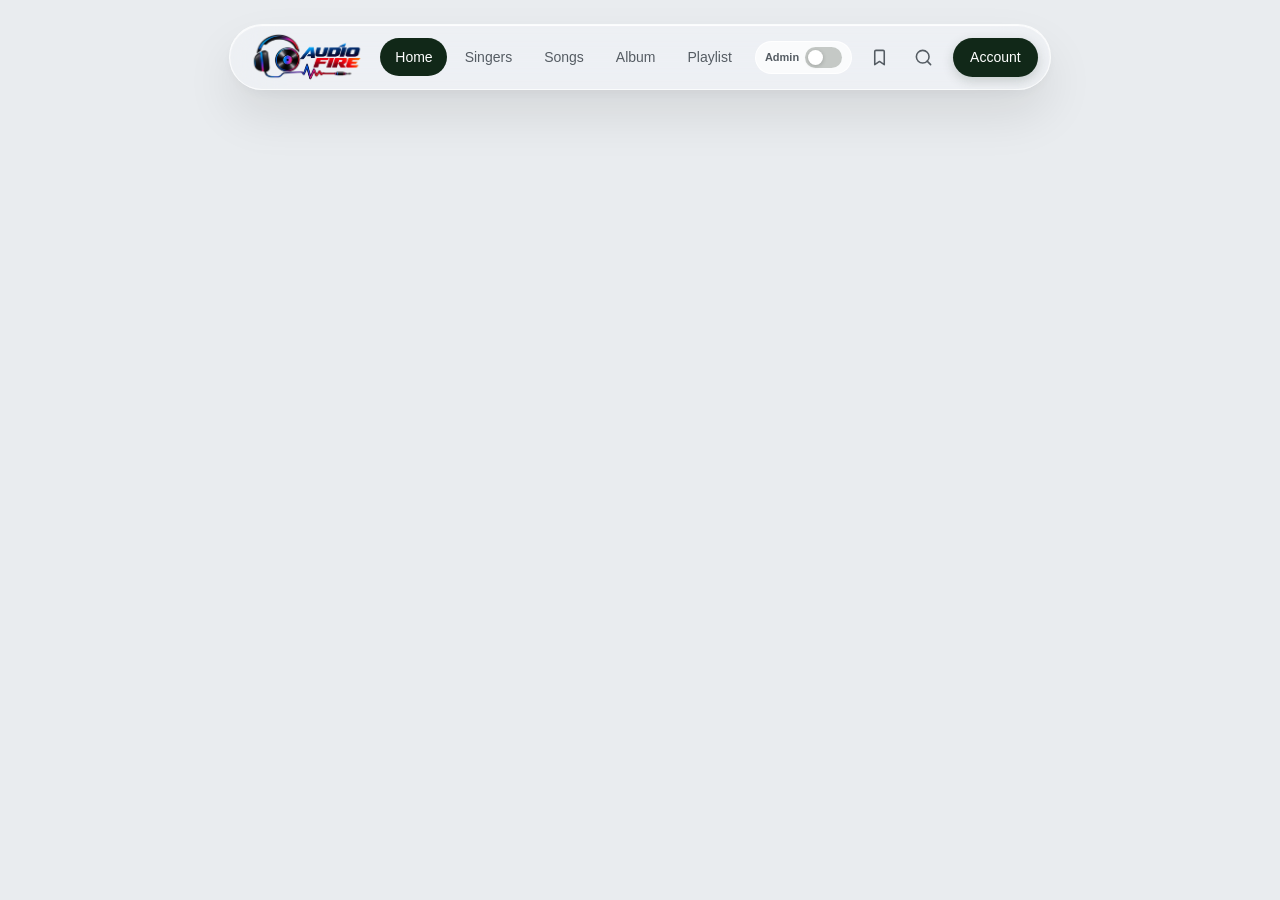
<file: _inputs/navbar/index.html>
<!DOCTYPE html>
<html lang="en">
<head>
<meta charset="UTF-8">
<meta name="viewport" content="width=device-width, initial-scale=1.0">
<title>Music Liquid Glass Navbar</title>
<style>
*{box-sizing:border-box;margin:0;padding:0;font-family:-apple-system,BlinkMacSystemFont,"Segoe UI",sans-serif}
:root{--green:#112818;--text:#555c63}
body{min-height:100vh;background:#e9ecef;padding:24px 12px}
.navbar-container{position:relative;display:flex;align-items:center;gap:8px;width:fit-content;max-width:100%;margin:auto;padding:8px 12px;border-radius:999px;background:rgba(240,243,246,.62);backdrop-filter:blur(25px) saturate(180%);-webkit-backdrop-filter:blur(25px) saturate(180%);border:1px solid rgba(255,255,255,.75);box-shadow:0 25px 50px rgba(0,0,0,.09),0 5px 12px rgba(0,0,0,.035),inset 0 1px 1px rgba(255,255,255,.95)}
.brand-logo{width:130px;height:48px;border-radius:0;overflow:visible;flex-shrink:0;display:flex;align-items:center;justify-content:center;background:transparent;border:0;box-shadow:none;padding:0}
.brand-logo img{width:100%;height:100%;display:block;object-fit:contain;border-radius:0;background:transparent}
.nav-links{position:relative;display:flex;align-items:center;gap:2px;z-index:2}
.nav-item{position:relative;display:flex;align-items:center;justify-content:center;padding:11px 15px;color:var(--text);text-decoration:none;font-size:14px;font-weight:500;white-space:nowrap;border-radius:999px;transition:color .3s}
.nav-item.active{color:#fff}
.active-indicator{position:absolute;top:0;left:0;height:100%;width:0;background:var(--green);border-radius:999px;z-index:-1;pointer-events:none;transition:left .35s cubic-bezier(.25,1,.5,1),width .35s cubic-bezier(.25,1,.5,1)}
.admin-control{display:flex;align-items:center;gap:6px;flex-shrink:0;padding:5px 9px;border-radius:999px;background:rgba(255,255,255,.7);border:1px solid rgba(255,255,255,.9)}
.admin-label{color:#555c63;font-size:11px;font-weight:600}
.admin-switch{width:37px;height:21px;position:relative;border:0;border-radius:30px;background:#c5c9c6;cursor:pointer;transition:background .25s;flex-shrink:0}
.admin-switch:after{content:"";position:absolute;width:15px;height:15px;top:3px;left:3px;border-radius:50%;background:white;box-shadow:0 1px 4px rgba(0,0,0,.2);transition:transform .25s}
.admin-switch[aria-checked="true"]{background:var(--green)}
.admin-switch[aria-checked="true"]:after{transform:translateX(16px)}
.actions-container{display:flex;align-items:center;gap:5px;flex-shrink:0;z-index:2}
.icon-btn{width:39px;height:39px;display:flex;align-items:center;justify-content:center;border:0;border-radius:50%;color:var(--text);background:transparent;cursor:pointer;transition:.25s}
.icon-btn:hover{color:var(--green);background:rgba(0,0,0,.05)}
.icon-btn svg{width:19px;height:19px;fill:none;stroke:currentColor;stroke-width:2;stroke-linecap:round;stroke-linejoin:round}
.search-box{width:0;opacity:0;overflow:hidden;transition:width .3s,opacity .25s}
.search-box.open{width:150px;opacity:1}
.search-input{width:100%;padding:9px 12px;border-radius:999px;border:1px solid rgba(255,255,255,.9);background:rgba(255,255,255,.75);outline:none;font-size:13px}
.account-btn,.admin-link{display:none;align-items:center;justify-content:center;padding:10px 17px;min-height:39px;border-radius:999px;background:var(--green);color:white;text-decoration:none;font-size:14px;font-weight:500;white-space:nowrap;box-shadow:0 4px 12px rgba(17,40,24,.18);transition:.25s}
.account-btn{display:inline-flex}
.account-btn:hover,.admin-link:hover{background:#1a3c24;transform:translateY(-1px)}
.admin-link.visible{display:inline-flex}
.menu-btn{display:none}
.overlay{position:fixed;inset:0;z-index:90;background:rgba(0,0,0,.3);backdrop-filter:blur(3px);-webkit-backdrop-filter:blur(3px);opacity:0;visibility:hidden;transition:.3s}
.overlay.open{opacity:1;visibility:visible}
.sidebar{position:fixed;top:0;right:0;z-index:100;width:min(330px,86vw);height:100vh;height:100dvh;padding:22px 18px;display:flex;flex-direction:column;gap:20px;background:rgba(245,248,246,.93);backdrop-filter:blur(28px) saturate(160%);-webkit-backdrop-filter:blur(28px) saturate(160%);border-left:1px solid white;box-shadow:-12px 0 40px rgba(0,0,0,.12);transform:translateX(105%);visibility:hidden;transition:transform .35s ease,visibility .35s;overflow-y:auto}
.sidebar.open{transform:translateX(0);visibility:visible}
.sidebar-header{display:flex;align-items:center;justify-content:space-between;padding-bottom:15px;border-bottom:1px solid #e0e6e0}
.sidebar-brand{display:flex;align-items:center;gap:10px;color:var(--green);font-weight:700;font-size:18px}
.sidebar-brand img{width:48px;height:40px;object-fit:contain;border-radius:0;background:transparent}
.sidebar-links{display:flex;flex-direction:column;gap:7px}
.sidebar-links a{display:flex;align-items:center;gap:12px;padding:13px 14px;border-radius:13px;color:#374139;text-decoration:none;font-size:15px;font-weight:500;transition:.2s}
.sidebar-links a:hover,.sidebar-links a.active{background:var(--green);color:white}
.sidebar-links svg{width:20px;height:20px;fill:none;stroke:currentColor;stroke-width:1.8;stroke-linecap:round;stroke-linejoin:round}
.sidebar-bottom{margin-top:auto;padding-top:15px;border-top:1px solid #e0e6e0}
.sidebar-bottom a,.sidebar-bottom button{display:block;width:100%;padding:13px;border:0;border-radius:12px;background:var(--green);color:white;text-align:center;text-decoration:none;font-size:14px;margin-top:8px;cursor:pointer}
.sidebar-bottom .secondary{background:#e8eee8;color:var(--green)}
.saved-list{display:flex;flex-direction:column;gap:9px}
.saved-song{padding:12px;border-radius:12px;background:rgba(255,255,255,.8);display:flex;align-items:center;gap:10px}
.song-info{flex:1;min-width:0}
.song-info strong,.song-info span{display:block;overflow-wrap:anywhere}
.song-info strong{font-size:14px;color:#112818}
.song-info span{font-size:12px;color:#778078;margin-top:4px}
.remove-song{border:0;background:transparent;color:#b52e25;cursor:pointer}
body.menu-open{overflow:hidden}
@media(max-width:1050px){body{padding:12px}.navbar-container{width:100%;justify-content:space-between;border-radius:22px;gap:7px;padding:7px 9px}.nav-links{display:none}.menu-btn{display:flex;width:41px;height:41px;border-radius:14px;background:var(--green);color:white}.menu-btn:hover{background:#1a3c24;color:white}.admin-control{margin-left:auto}.admin-link.visible{display:inline-flex}}
@media(max-width:520px){body{padding:9px}.navbar-container{gap:5px;padding:6px}.brand-logo{width:95px;height:38px}.admin-control{padding:5px 7px;gap:5px}.admin-label{font-size:10px}.admin-switch{width:33px;height:20px}.admin-switch[aria-checked="true"]:after{transform:translateX(12px)}.admin-switch:after{width:14px;height:14px}.actions-container{gap:1px}.icon-btn{width:33px;height:35px}.account-btn{padding:9px 11px;font-size:12px}.admin-link.visible{display:none}.search-box.open{width:90px}}
@media(prefers-reduced-motion:reduce){*,*:before,*:after{transition-duration:.01ms!important}}
</style>
</head>
<body>
<nav class="navbar-container" aria-label="Main navigation">
  <a href="index.html" class="brand-logo" aria-label="Home">
    <img src="assets/music-logo.png" alt="Audio Fire logo">
  </a>
  <div class="nav-links">
    <div class="active-indicator" id="indicator"></div>
    <a href="index.html" class="nav-item active">Home</a>
    <a href="singers.php" class="nav-item">Singers</a>
    <a href="songs.html" class="nav-item">Songs</a>
    <a href="albums.html" class="nav-item">Album</a>
    <a href="playlists.html" class="nav-item">Playlist</a>
  </div>
  <div class="admin-control">
    <span class="admin-label">Admin</span>
    <button class="admin-switch" id="adminSwitch" type="button" role="switch" aria-checked="false" aria-label="Show or hide Admin button"></button>
  </div>
  <div class="actions-container">
    <button class="icon-btn" id="savedToggle" type="button" aria-label="Saved songs" title="Saved Songs">
      <svg viewBox="0 0 24 24"><path d="M6 4.5A1.5 1.5 0 0 1 7.5 3h9A1.5 1.5 0 0 1 18 4.5V21l-6-4-6 4z"></path></svg>
    </button>
    <button class="icon-btn" id="searchToggle" type="button" aria-label="Toggle search">
      <svg viewBox="0 0 24 24"><circle cx="11" cy="11" r="8"></circle><path d="m21 21-4.35-4.35"></path></svg>
    </button>
    <div class="search-box" id="searchBox"><input class="search-input" type="search" placeholder="Search..." aria-label="Search music"></div>
    <a href="admin.html" class="admin-link" id="adminLink">Admin Panel</a>
    <a href="account.html" class="account-btn">Account</a>
    <button class="icon-btn menu-btn" id="menuToggle" type="button" aria-label="Open menu">
      <svg viewBox="0 0 24 24"><path d="M4 7h16"></path><path d="M4 12h16"></path><path d="M4 17h16"></path></svg>
    </button>
  </div>
</nav>

<div class="overlay" id="overlay"></div>
<aside class="sidebar" id="sidebar" aria-label="Mobile navigation">
  <div class="sidebar-header">
    <div class="sidebar-brand"><img src="assets/music-logo.png" alt=""> Music</div>
    <button class="icon-btn" id="closeSidebar" type="button" aria-label="Close menu"><svg viewBox="0 0 24 24"><path d="m18 6-12 12"></path><path d="m6 6 12 12"></path></svg></button>
  </div>
  <nav class="sidebar-links">
    <a href="index.html" class="active"><svg viewBox="0 0 24 24"><path d="m3 10 9-7 9 7"></path><path d="M5 9v12h14V9"></path></svg>Home</a>
    <a href="singers.php"><svg viewBox="0 0 24 24"><circle cx="12" cy="8" r="4"></circle><path d="M5 21v-2a7 7 0 0 1 14 0v2"></path></svg>Singers</a>
    <a href="songs.html"><svg viewBox="0 0 24 24"><path d="M9 18V5l12-2v13"></path><circle cx="6" cy="18" r="3"></circle><circle cx="18" cy="16" r="3"></circle></svg>Songs</a>
    <a href="albums.html"><svg viewBox="0 0 24 24"><rect x="3" y="3" width="18" height="18" rx="3"></rect><circle cx="12" cy="12" r="4"></circle></svg>Album</a>
    <a href="playlists.html"><svg viewBox="0 0 24 24"><path d="M4 6h16"></path><path d="M4 12h10"></path><path d="M4 18h10"></path><path d="m17 15 4 3-4 3z"></path></svg>Playlist</a>
  </nav>
  <div class="sidebar-bottom">
    <a href="account.html">Account / Login</a>
    <a href="admin.html" id="mobileAdminLink" hidden>Admin Panel</a>
    <button class="secondary" id="mobileSaved">View Saved Songs</button>
  </div>
</aside>

<aside class="sidebar" id="savedPanel" aria-label="Saved songs">
  <div class="sidebar-header">
    <span class="sidebar-brand">Saved Songs</span>
    <button class="icon-btn" id="closeSaved" type="button" aria-label="Close saved songs"><svg viewBox="0 0 24 24"><path d="m18 6-12 12"></path><path d="m6 6 12 12"></path></svg></button>
  </div>
  <p style="font-size:13px;color:#778078;line-height:1.6">Your saved songs will appear here.</p>
  <div class="saved-list" id="savedList"></div>
  <div class="sidebar-bottom"><button class="secondary" id="clearSaved" type="button">Clear Saved Songs</button></div>
</aside>

<script>
const $ = id => document.getElementById(id);
const indicator = $('indicator');
const navItems = document.querySelectorAll('.nav-item');
const adminSwitch = $('adminSwitch');
const adminLink = $('adminLink');
const mobileAdminLink = $('mobileAdminLink');
const sidebar = $('sidebar');
const savedPanel = $('savedPanel');
const overlay = $('overlay');

function updateIndicator(item) {
  if (!item || !indicator) return;
  indicator.style.width = item.offsetWidth + 'px';
  indicator.style.left = item.offsetLeft + 'px';
}
navItems.forEach(item => item.addEventListener('click', () => {
  navItems.forEach(link => link.classList.remove('active'));
  item.classList.add('active');
  updateIndicator(item);
}));

function setAdmin(on) {
  adminSwitch.setAttribute('aria-checked', String(on));
  adminLink.classList.toggle('visible', on);
  mobileAdminLink.hidden = !on;
  try { localStorage.setItem('musicNavbarAdminVisible', String(on)); } catch(e) {}
}
let adminOn = false;
try { adminOn = localStorage.getItem('musicNavbarAdminVisible') === 'true'; } catch(e) {}
setAdmin(adminOn);
adminSwitch.addEventListener('click', () => {
  adminOn = adminSwitch.getAttribute('aria-checked') !== 'true';
  setAdmin(adminOn);
});

$('searchToggle').addEventListener('click', () => {
  const box = $('searchBox');
  box.classList.toggle('open');
  if (box.classList.contains('open')) box.querySelector('input').focus();
  else box.querySelector('input').value = '';
});

function closePanels() {
  sidebar.classList.remove('open');
  savedPanel.classList.remove('open');
  overlay.classList.remove('open');
  document.body.classList.remove('menu-open');
}
function openPanel(panel) {
  closePanels();
  panel.classList.add('open');
  overlay.classList.add('open');
  document.body.classList.add('menu-open');
}
$('menuToggle').addEventListener('click', () => openPanel(sidebar));
$('closeSidebar').addEventListener('click', closePanels);
$('savedToggle').addEventListener('click', () => { renderSaved(); openPanel(savedPanel); });
$('mobileSaved').addEventListener('click', () => { renderSaved(); openPanel(savedPanel); });
$('closeSaved').addEventListener('click', closePanels);
overlay.addEventListener('click', closePanels);
document.addEventListener('keydown', e => { if (e.key === 'Escape') closePanels(); });

function getSavedSongs() {
  try { return JSON.parse(localStorage.getItem('musicSavedSongs') || '[]'); }
  catch(e) { return []; }
}
function saveSong(song) {
  const songs = getSavedSongs();
  if (songs.some(item => item.id === String(song.id))) return;
  songs.push({id:String(song.id), title:String(song.title), artist:String(song.artist || 'Unknown Artist')});
  try { localStorage.setItem('musicSavedSongs', JSON.stringify(songs)); }
  catch(e) { alert('Could not save the song in this browser.'); }
  renderSaved();
}
function removeSong(id) {
  const songs = getSavedSongs().filter(song => song.id !== id);
  localStorage.setItem('musicSavedSongs', JSON.stringify(songs));
  renderSaved();
}
function renderSaved() {
  const list = $('savedList');
  list.replaceChildren();
  const songs = getSavedSongs();
  if (!songs.length) {
    const empty = document.createElement('p');
    empty.textContent = 'No saved songs yet.';
    empty.style.cssText = 'padding:20px 5px;text-align:center;color:#778078;font-size:14px';
    list.appendChild(empty);
    return;
  }
  songs.forEach(song => {
    const row = document.createElement('div');
    row.className = 'saved-song';
    const info = document.createElement('div');
    info.className = 'song-info';
    const title = document.createElement('strong');
    title.textContent = song.title;
    const artist = document.createElement('span');
    artist.textContent = song.artist;
    const remove = document.createElement('button');
    remove.type = 'button';
    remove.className = 'remove-song';
    remove.textContent = 'Remove';
    remove.addEventListener('click', () => removeSong(song.id));
    info.append(title, artist);
    row.append(info, remove);
    list.appendChild(row);
  });
}
$('clearSaved').addEventListener('click', () => {
  localStorage.setItem('musicSavedSongs', '[]');
  renderSaved();
});
window.saveSong = saveSong;
window.addEventListener('resize', () => updateIndicator(document.querySelector('.nav-item.active')));
window.addEventListener('load', () => updateIndicator(document.querySelector('.nav-item.active')));
updateIndicator(document.querySelector('.nav-item.active'));
renderSaved();
</script>
</body>
</html>
</file>
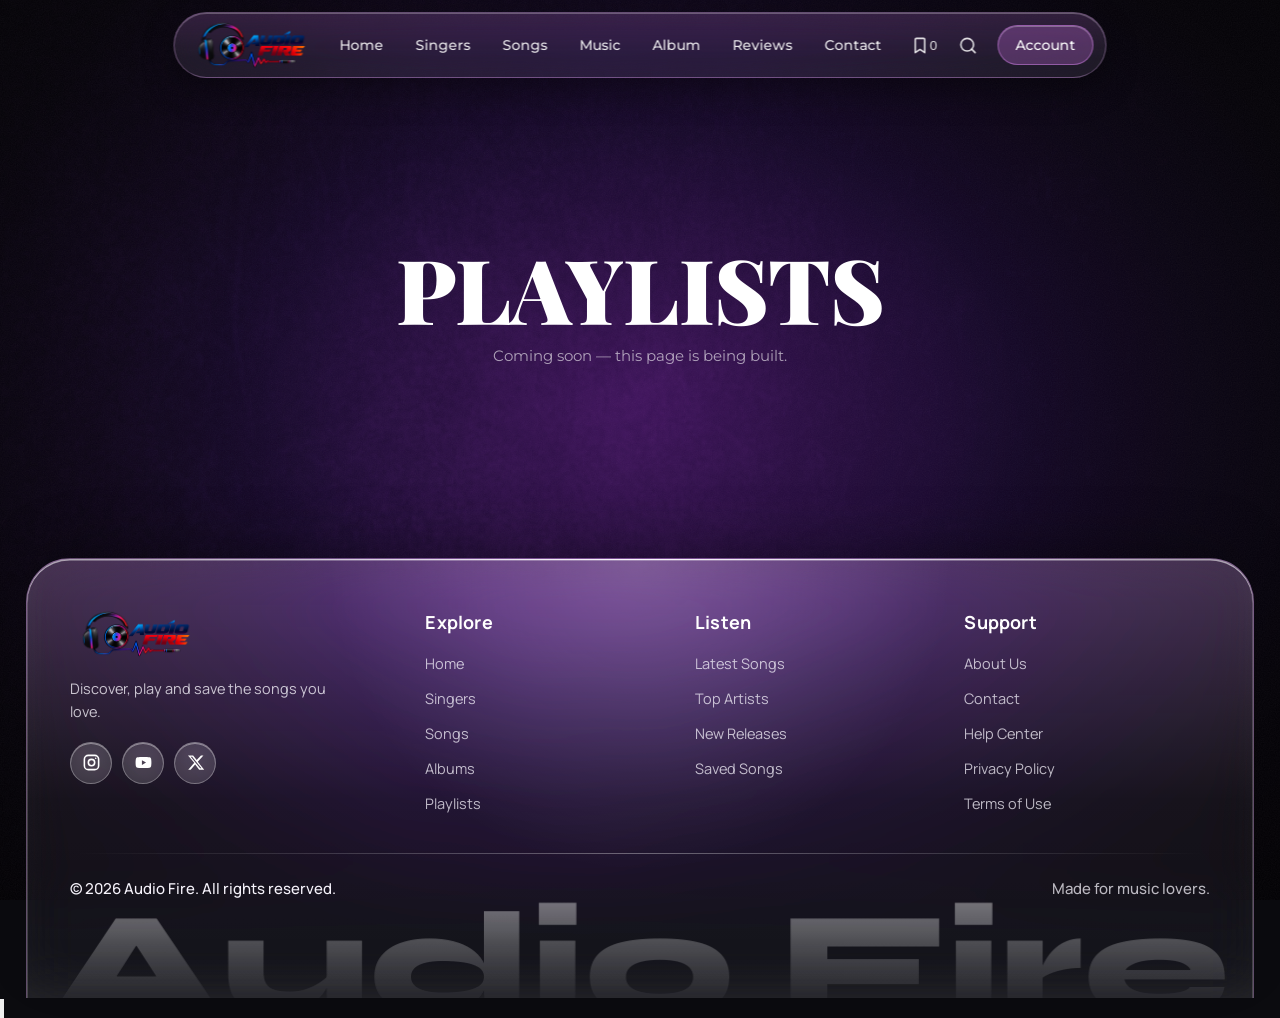
<file: playlists.html>
<!DOCTYPE html>
<html lang="en">
<head>
<meta charset="utf-8">
<meta name="viewport" content="width=device-width, initial-scale=1">
<title>Playlists | Audio Fire</title>
<link rel="icon" type="image/png" href="assets/img/favicon.png">
<link rel="preconnect" href="https://fonts.googleapis.com">
<link rel="preconnect" href="https://fonts.gstatic.com" crossorigin>
<link href="https://fonts.googleapis.com/css2?family=Montserrat:wght@400;500;600;700&family=Playfair+Display:wght@700;900&display=swap" rel="stylesheet">
<link rel="stylesheet" href="assets/css/base.css">
<link rel="stylesheet" href="assets/css/navbar.css">
<link rel="stylesheet" href="assets/css/footer.css">
<style>
  .placeholder-main {
    position: relative;
    z-index: 1;
    min-height: 62vh;
    display: grid;
    place-items: center;
    text-align: center;
    padding: calc(var(--nav-h, 72px) + 60px) 24px 80px;
  }
  .placeholder-main h1 {
    font-family: var(--font-heading);
    font-weight: 900;
    font-size: clamp(40px, 7vw, 92px);
    line-height: .95;
    letter-spacing: -.01em;
    text-transform: uppercase;
    color: #fff;
  }
  .placeholder-main p {
    margin-top: 16px;
    font-size: 15px;
    color: rgba(255, 255, 255, .6);
  }
</style>
</head>
<body>

<div id="bg-layer" aria-hidden="true"></div>

<!-- ===== SHARED NAVBAR (assets/css/navbar.css + assets/js/navbar.js) ===== -->
<nav class="navbar-container" aria-label="Main navigation">
  <a href="index.php" class="brand-logo" aria-label="Home">
    <img src="assets/music-logo.png" alt="Audio Fire logo">
  </a>
  <div class="nav-links">
    <div class="active-indicator" id="indicator"></div>
    <a href="index.php" class="nav-item">Home</a>
    <a href="singers.php" class="nav-item">Singers</a>
    <a href="songs.php" class="nav-item">Songs</a>
    <a href="music.php" class="nav-item">Music</a>
    <a href="album.php" class="nav-item">Album</a>
    <a href="reviews.php" class="nav-item">Reviews</a>
    <a href="contact.php" class="nav-item">Contact</a>
  </div>
  <div class="actions-container">
    <button class="icon-btn" id="savedToggle" type="button" aria-label="Saved songs" title="Saved Songs">
      <svg viewBox="0 0 24 24"><path d="M6 4.5A1.5 1.5 0 0 1 7.5 3h9A1.5 1.5 0 0 1 18 4.5V21l-6-4-6 4z"></path></svg>
    </button>
    <button class="icon-btn" id="searchToggle" type="button" aria-label="Toggle search">
      <svg viewBox="0 0 24 24"><circle cx="11" cy="11" r="8"></circle><path d="m21 21-4.35-4.35"></path></svg>
    </button>
    <div class="search-box" id="searchBox"><input class="search-input" type="search" placeholder="Search..." aria-label="Search music"></div>
    <a href="account.php#signin" class="account-btn">Account</a>
    <button class="icon-btn menu-btn" id="menuToggle" type="button" aria-label="Open menu">
      <svg viewBox="0 0 24 24"><path d="M4 7h16"></path><path d="M4 12h16"></path><path d="M4 17h16"></path></svg>
    </button>
  </div>
</nav>

<div class="overlay" id="overlay"></div>
<aside class="sidebar" id="sidebar" aria-label="Mobile navigation">
  <div class="sidebar-header">
    <div class="sidebar-brand"><img src="assets/music-logo.png" alt=""> Audio Fire</div>
    <button class="icon-btn" id="closeSidebar" type="button" aria-label="Close menu"><svg viewBox="0 0 24 24"><path d="m18 6-12 12"></path><path d="m6 6 12 12"></path></svg></button>
  </div>
  <nav class="sidebar-links">
    <a href="index.php"><svg viewBox="0 0 24 24"><path d="m3 10 9-7 9 7"></path><path d="M5 9v12h14V9"></path></svg>Home</a>
    <a href="singers.php"><svg viewBox="0 0 24 24"><circle cx="12" cy="8" r="4"></circle><path d="M5 21v-2a7 7 0 0 1 14 0v2"></path></svg>Singers</a>
    <a href="songs.php"><svg viewBox="0 0 24 24"><path d="M9 18V5l12-2v13"></path><circle cx="6" cy="18" r="3"></circle><circle cx="18" cy="16" r="3"></circle></svg>Songs</a>
    <a href="music.php"><svg viewBox="0 0 24 24"><path d="M9 18V5l12-2v13"></path><circle cx="6" cy="18" r="3"></circle><circle cx="18" cy="16" r="3"></circle></svg>Music</a>
    <a href="album.php"><svg viewBox="0 0 24 24"><rect x="3" y="3" width="18" height="18" rx="3"></rect><circle cx="12" cy="12" r="4"></circle></svg>Album</a>
    <a href="reviews.php"><svg viewBox="0 0 24 24"><path d="m12 3 2.7 5.5 6 .9-4.3 4.2 1 6-5.4-2.8-5.4 2.8 1-6L3.3 9.4l6-.9z"></path></svg>Reviews</a>
    <a href="contact.php"><svg viewBox="0 0 24 24"><rect x="3" y="5" width="18" height="14" rx="3"></rect><path d="M3 8l9 6 9-6"></path></svg>Contact</a>
  </nav>
  <div class="sidebar-bottom">
    <a href="account.php#signin">Account / Login</a>
    <button class="secondary" id="mobileSaved" type="button">View Saved Songs</button>
  </div>
</aside>

<aside class="sidebar" id="savedPanel" aria-label="Saved songs">
  <div class="sidebar-header">
    <span class="sidebar-brand">Saved Songs</span>
    <button class="icon-btn" id="closeSaved" type="button" aria-label="Close saved songs"><svg viewBox="0 0 24 24"><path d="m18 6-12 12"></path><path d="m6 6 12 12"></path></svg></button>
  </div>
  <p style="font-size:13px;color:rgba(255,255,255,.65);line-height:1.6">Your saved songs will appear here.</p>
  <div class="saved-list" id="savedList"></div>
  <div class="sidebar-bottom"><button class="secondary" id="clearSaved" type="button">Clear Saved Songs</button></div>
</aside>

<main class="placeholder-main" id="main">
  <div>
    <h1>Playlists</h1>
    <p>Coming soon &mdash; this page is being built.</p>
  </div>
</main>

<!-- ===== SHARED FOOTER (assets/css/footer.css + assets/js/footer.js) ===== -->
<div class="footer-wrap">
<footer class="footer" id="footer">
  <canvas id="ripple" aria-hidden="true"></canvas>

  <nav class="cols" aria-label="Footer">
    <div class="col brand">
      <a href="index.php" class="footer-logo" aria-label="Audio Fire home">
        <img src="assets/music-logo.png" alt="Audio Fire logo">
      </a>
      <p class="tag">Discover, play and save the songs you love.</p>
      <div class="social" aria-label="Social media">
        <a href="#" aria-label="Instagram">
          <svg viewBox="0 0 24 24" fill="none" stroke="currentColor" stroke-width="2"><rect x="3" y="3" width="18" height="18" rx="5"/><circle cx="12" cy="12" r="4"/><circle cx="17.3" cy="6.7" r="1" fill="currentColor" stroke="none"/></svg></a>
        <a href="#" aria-label="YouTube">
          <svg viewBox="0 0 24 24" fill="currentColor" fill-rule="evenodd"><path d="M21.6 7.2a2.5 2.5 0 0 0-1.8-1.8C18.2 5 12 5 12 5s-6.2 0-7.8.4A2.5 2.5 0 0 0 2.4 7.2C2 8.8 2 12 2 12s0 3.2.4 4.8a2.5 2.5 0 0 0 1.8 1.8C5.8 19 12 19 12 19s6.2 0 7.8-.4a2.5 2.5 0 0 0 1.8-1.8c.4-1.6.4-4.8.4-4.8s0-3.2-.4-4.8zM10 15V9l5.2 3L10 15z"/></svg></a>
        <a href="#" aria-label="X (Twitter)">
          <svg viewBox="0 0 24 24" fill="currentColor"><path d="M18.9 3H22l-7.1 8.1L23 21h-6.4l-5-6.5L5.9 21H2.8l7.6-8.7L2.5 3h6.5l4.5 5.9L18.9 3zm-1.1 16.2h1.7L7.7 4.7H5.9l11.9 14.5z"/></svg></a>
      </div>
    </div>
    <div class="col">
      <h3>Explore</h3>
      <ul>
        <li><a href="index.php">Home</a></li>
        <li><a href="singers.php">Singers</a></li>
        <li><a href="songs.php">Songs</a></li>
        <li><a href="album.php">Albums</a></li>
        <li><a href="playlists.html">Playlists</a></li>
      </ul>
    </div>
    <div class="col">
      <h3>Listen</h3>
      <ul>
        <li><a href="index.php#latest-songs">Latest Songs</a></li>
        <li><a href="singers.php">Top Artists</a></li>
        <li><a href="songs.php">New Releases</a></li>
        <li><a href="#" id="footerSaved">Saved Songs</a></li>
      </ul>
    </div>
    <div class="col">
      <h3>Support</h3>
      <ul>
        <li><a href="#">About Us</a></li>
        <li><a href="contact.php">Contact</a></li>
        <li><a href="#">Help Center</a></li>
        <li><a href="#">Privacy Policy</a></li>
        <li><a href="#">Terms of Use</a></li>
      </ul>
    </div>
  </nav>

  <div class="rule"></div>

  <div class="bottom">
    <p class="legal">&copy; 2026 Audio Fire. All rights reserved.</p>
    <p class="made">Made for music lovers.</p>
  </div>
</footer>
</div>

  <script src="assets/js/site.js"></script>
<script src="assets/js/save.js"></script>
<script src="assets/js/navbar.js"></script>
  <script src="assets/js/footer.js"></script>
</body>
</html>
</file>
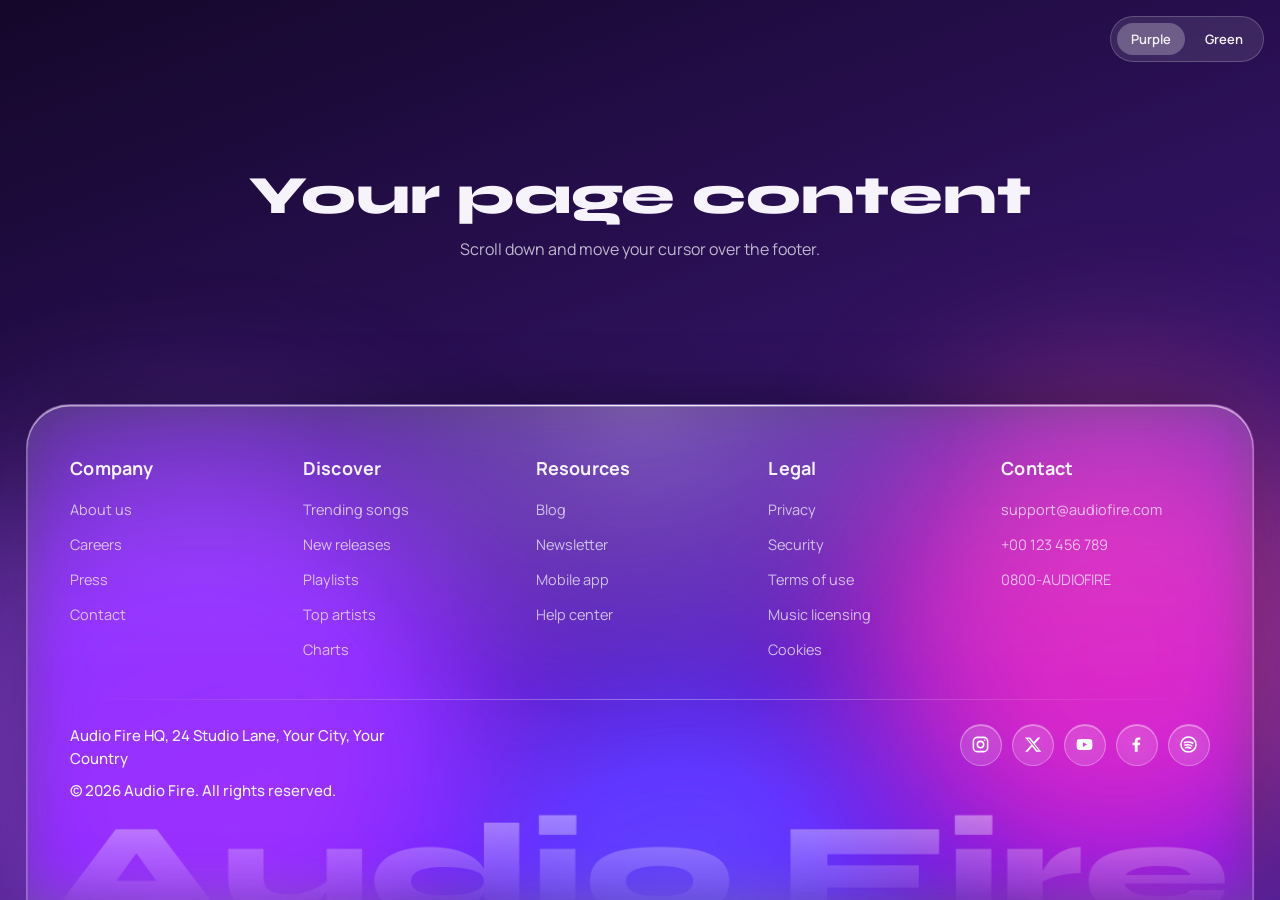
<file: _inputs/audio_fire_footer.html>
<!DOCTYPE html>
<html lang="en" data-theme="purple">
<head>
<meta charset="UTF-8">
<meta name="viewport" content="width=device-width, initial-scale=1">
<title>Audio Fire – Footer</title>
<link rel="preconnect" href="https://fonts.googleapis.com">
<link rel="preconnect" href="https://fonts.gstatic.com" crossorigin>
<link href="https://fonts.googleapis.com/css2?family=Syne:wght@800&family=Manrope:wght@400;500;600;700&display=swap" rel="stylesheet">
<style>
:root{
  --bg1:#14072a; --bg2:#4c1d95; --o1:#a855f7; --o2:#ec4899; --o3:#6366f1;
  --ink:#f6f3fb; --dim:rgba(246,243,251,.74);
}
html[data-theme="green"]{
  --bg1:#031a13; --bg2:#0d6b49; --o1:#22c55e; --o2:#14b8a6; --o3:#a3e635;
}
*{box-sizing:border-box;margin:0;padding:0}
html{scroll-behavior:smooth}
body{min-height:100vh;display:flex;flex-direction:column;font-family:Manrope,system-ui,sans-serif;color:var(--ink);
  background:linear-gradient(160deg,var(--bg1),var(--bg2));background-attachment:fixed;-webkit-font-smoothing:antialiased;overflow-x:hidden;
  transition:background .6s}
a{color:inherit;text-decoration:none}
:focus-visible{outline:2px solid #fff;outline-offset:3px;border-radius:6px}

/* Soft colour orbs behind the glass so the blur has something to refract */
.orbs{position:fixed;inset:0;z-index:-1;overflow:hidden;pointer-events:none}
.orbs i{position:absolute;border-radius:50%;filter:blur(80px);opacity:.5;transition:background .6s}
.orbs i:nth-child(1){width:46vw;height:46vw;left:-8vw;bottom:-10vw;background:var(--o1)}
.orbs i:nth-child(2){width:38vw;height:38vw;right:-6vw;bottom:2vw;background:var(--o2)}
.orbs i:nth-child(3){width:30vw;height:30vw;left:38vw;bottom:-14vw;background:var(--o3)}

/* demo page area (replace with your site) */
.page{flex:1;display:grid;place-items:center;text-align:center;padding:90px 24px 70px;color:var(--dim)}
.page h2{font-family:Syne,sans-serif;font-weight:800;font-size:clamp(28px,5vw,54px);color:var(--ink);margin-bottom:10px}
.theme{position:fixed;top:16px;right:16px;display:flex;gap:6px;padding:6px;border-radius:99px;z-index:5;
  background:rgba(255,255,255,.1);border:1px solid rgba(255,255,255,.2);backdrop-filter:blur(14px);-webkit-backdrop-filter:blur(14px)}
.theme button{border:0;background:none;color:var(--ink);font:600 13px Manrope,sans-serif;padding:7px 14px;border-radius:99px;cursor:pointer}
.theme button[aria-pressed="true"]{background:rgba(255,255,255,.25)}

/* ================= FOOTER ================= */
.footer-wrap{padding:0 clamp(8px,2vw,28px)}
.footer{
  position:relative;isolation:isolate;overflow:hidden;
  border-radius:44px 44px 0 0;           /* only the two top corners are round */
  padding:clamp(32px,4vw,56px) clamp(22px,3.4vw,48px) var(--wm-h,clamp(120px,16vw,260px));
  background:linear-gradient(180deg,rgba(255,255,255,.16),rgba(255,255,255,.05) 55%,rgba(255,255,255,.03));
  -webkit-backdrop-filter:blur(26px) saturate(1.7) brightness(1.08);backdrop-filter:blur(26px) saturate(1.7) brightness(1.08);
  border:1px solid rgba(255,255,255,.28);border-bottom:0;
  box-shadow:
    inset 0 1.5px 0 rgba(255,255,255,.55),
    inset 0 -30px 60px -30px rgba(255,255,255,.12),
    inset 1px 0 0 rgba(255,255,255,.18), inset -1px 0 0 rgba(255,255,255,.18),
    0 -24px 70px -30px rgba(0,0,0,.45);
}
/* liquid specular light that follows the cursor */
.footer::before{content:"";position:absolute;inset:0;z-index:-1;pointer-events:none;
  background:radial-gradient(520px circle at var(--mx,50%) var(--my,0%),rgba(255,255,255,.2),transparent 60%);
  opacity:.9;transition:opacity .4s}
/* thin refraction rim on top edge */
.footer::after{content:"";position:absolute;left:6%;right:6%;top:0;height:1px;z-index:-1;pointer-events:none;
  background:linear-gradient(90deg,transparent,rgba(255,255,255,.9),transparent)}
#ripple{position:absolute;inset:0;width:100%;height:100%;z-index:-1;pointer-events:none}

.cols{display:grid;grid-template-columns:repeat(5,minmax(0,1fr));gap:28px 24px}
.col h3{font-size:18px;font-weight:700;margin-bottom:18px;letter-spacing:.2px}
.col ul{list-style:none;display:flex;flex-direction:column;gap:13px}
.col a{font-size:14.5px;color:var(--dim);display:inline-block;transition:color .25s,transform .25s}
.col a:hover{color:#fff;transform:translateX(4px)}
.contact a{overflow-wrap:anywhere}

.rule{height:1px;margin:clamp(26px,3vw,40px) 0 24px;background:linear-gradient(90deg,transparent,rgba(255,255,255,.35),transparent)}
.bottom{display:flex;justify-content:space-between;align-items:flex-start;gap:24px;flex-wrap:wrap}
.legal address{font-style:normal;font-size:15px;font-weight:500;line-height:1.55;max-width:38ch;margin-bottom:10px}
.legal p{font-size:15px;font-weight:500}
.social{display:flex;gap:10px}
.social a{width:42px;height:42px;border-radius:50%;display:grid;place-items:center;color:#fff;
  background:rgba(255,255,255,.12);border:1px solid rgba(255,255,255,.3);
  backdrop-filter:blur(10px);-webkit-backdrop-filter:blur(10px);
  box-shadow:inset 0 1px 0 rgba(255,255,255,.4);
  transition:transform .3s cubic-bezier(.22,1,.36,1),background .3s}
.social a:hover{transform:translateY(-4px) scale(1.08);background:rgba(255,255,255,.28)}
.social svg{width:19px;height:19px}

@media (max-width:1000px){.cols{grid-template-columns:repeat(3,minmax(0,1fr))}}
@media (max-width:620px){
  .footer{border-radius:30px 30px 0 0}
  .cols{grid-template-columns:repeat(2,minmax(0,1fr))}
  .bottom{flex-direction:column}
}
@media (prefers-reduced-motion:reduce){.col a,.social a{transition:none}}
</style>
</head>
<body>
<div class="orbs"><i></i><i></i><i></i></div>

<div class="theme" role="group" aria-label="Demo background colour">
  <button data-t="purple" aria-pressed="true">Purple</button>
  <button data-t="green" aria-pressed="false">Green</button>
</div>

<main class="page"><div><h2>Your page content</h2><p>Scroll down and move your cursor over the footer.</p></div></main>

<div class="footer-wrap">
<footer class="footer" id="footer">
  <canvas id="ripple" aria-hidden="true"></canvas>

  <nav class="cols" aria-label="Footer">
    <div class="col">
      <h3>Company</h3>
      <ul>
        <li><a href="#about">About us</a></li>
        <li><a href="#careers">Careers</a></li>
        <li><a href="#press">Press</a></li>
        <li><a href="#contact">Contact</a></li>
      </ul>
    </div>
    <div class="col">
      <h3>Discover</h3>
      <ul>
        <li><a href="#trending">Trending songs</a></li>
        <li><a href="#new">New releases</a></li>
        <li><a href="#playlists">Playlists</a></li>
        <li><a href="#artists">Top artists</a></li>
        <li><a href="#charts">Charts</a></li>
      </ul>
    </div>
    <div class="col">
      <h3>Resources</h3>
      <ul>
        <li><a href="#blog">Blog</a></li>
        <li><a href="#newsletter">Newsletter</a></li>
        <li><a href="#app">Mobile app</a></li>
        <li><a href="#help">Help center</a></li>
      </ul>
    </div>
    <div class="col">
      <h3>Legal</h3>
      <ul>
        <li><a href="#privacy">Privacy</a></li>
        <li><a href="#security">Security</a></li>
        <li><a href="#terms">Terms of use</a></li>
        <li><a href="#licensing">Music licensing</a></li>
        <li><a href="#cookies">Cookies</a></li>
      </ul>
    </div>
    <div class="col contact">
      <h3>Contact</h3>
      <ul>
        <li><a href="mailto:support@audiofire.com">support@audiofire.com</a></li>
        <li><a href="tel:+000123456789">+00 123 456 789</a></li>
        <li><a href="tel:08002834347">0800-AUDIOFIRE</a></li>
      </ul>
    </div>
  </nav>

  <div class="rule"></div>

  <div class="bottom">
    <div class="legal">
      <address>Audio Fire HQ, 24 Studio Lane, Your City, Your Country</address>
      <p>© 2026 Audio Fire. All rights reserved.</p>
    </div>
    <div class="social" aria-label="Social media">
      <a href="https://www.instagram.com/" target="_blank" rel="noopener noreferrer" aria-label="Instagram">
        <svg viewBox="0 0 24 24" fill="none" stroke="currentColor" stroke-width="2"><rect x="3" y="3" width="18" height="18" rx="5"/><circle cx="12" cy="12" r="4"/><circle cx="17.3" cy="6.7" r="1" fill="currentColor" stroke="none"/></svg></a>
      <a href="https://x.com/" target="_blank" rel="noopener noreferrer" aria-label="X (Twitter)">
        <svg viewBox="0 0 24 24" fill="currentColor"><path d="M18.9 3H22l-7.1 8.1L23 21h-6.4l-5-6.5L5.9 21H2.8l7.6-8.7L2.5 3h6.5l4.5 5.9L18.9 3zm-1.1 16.2h1.7L7.7 4.7H5.9l11.9 14.5z"/></svg></a>
      <a href="https://www.youtube.com/" target="_blank" rel="noopener noreferrer" aria-label="YouTube">
        <svg viewBox="0 0 24 24" fill="currentColor" fill-rule="evenodd"><path d="M21.6 7.2a2.5 2.5 0 0 0-1.8-1.8C18.2 5 12 5 12 5s-6.2 0-7.8.4A2.5 2.5 0 0 0 2.4 7.2C2 8.8 2 12 2 12s0 3.2.4 4.8a2.5 2.5 0 0 0 1.8 1.8C5.8 19 12 19 12 19s6.2 0 7.8-.4a2.5 2.5 0 0 0 1.8-1.8c.4-1.6.4-4.8.4-4.8s0-3.2-.4-4.8zM10 15V9l5.2 3L10 15z"/></svg></a>
      <a href="https://www.facebook.com/" target="_blank" rel="noopener noreferrer" aria-label="Facebook">
        <svg viewBox="0 0 24 24" fill="currentColor"><path d="M13.5 21v-8h2.7l.5-3.2h-3.2V7.8c0-.9.4-1.7 1.8-1.7h1.5V3.3S15.1 3 14 3c-2.6 0-4.2 1.6-4.2 4.4v2.4H7v3.2h2.8v8h3.7z"/></svg></a>
      <a href="https://open.spotify.com/" target="_blank" rel="noopener noreferrer" aria-label="Spotify">
        <svg viewBox="0 0 24 24" fill="none" stroke="currentColor" stroke-width="2" stroke-linecap="round"><circle cx="12" cy="12" r="9.5"/><path d="M7 9.4c3.6-1 7.6-.7 10.6 1M7.6 12.8c3-.8 6-.5 8.5 1M8.2 16c2.4-.6 4.6-.4 6.5.7"/></svg></a>
    </div>
  </div>
</footer>
</div>

<script>
const NAME = 'Audio Fire';
const OPT = { distortionStrength:.075, waveCount:100, waveSize:60, waveFadeMultiplier:.95, waveGrowth:.155, waveSpawnThreshold:.1 };
const reduce = matchMedia('(prefers-reduced-motion: reduce)').matches;

/* ---- demo theme switch ---- */
document.querySelectorAll('.theme button').forEach(b=>b.addEventListener('click',()=>{
  document.documentElement.dataset.theme=b.dataset.t;
  document.querySelectorAll('.theme button').forEach(x=>x.setAttribute('aria-pressed',x===b));
}));

/* ---- glass light follows cursor ---- */
const footer=document.getElementById('footer');
footer.addEventListener('pointermove',e=>{
  const r=footer.getBoundingClientRect();
  footer.style.setProperty('--mx',(e.clientX-r.left)+'px'); footer.style.setProperty('--my',(e.clientY-r.top)+'px');
});

/* ---- water-ripple (vanilla WebGL version of ImageRippleEffect) over the big name ---- */
(function(){
  const cv=document.getElementById('ripple');
  const gl=cv.getContext('webgl',{premultipliedAlpha:true,alpha:true});
  if(!gl) return;
  const txt=document.createElement('canvas'), tctx=txt.getContext('2d');
  const map=document.createElement('canvas'), mctx=map.getContext('2d');
  let W=0,H=0,dpr=1,MS=3,waves=[],last=null,running=false,dirty=true;

  const vs='attribute vec2 p;varying vec2 v;void main(){v=p*.5+.5;gl_Position=vec4(p,0.,1.);}';
  const fs=`precision mediump float;varying vec2 v;uniform sampler2D t,m;uniform vec2 px;uniform float s;
  void main(){
    float hx=texture2D(m,v+vec2(px.x,0.)).r-texture2D(m,v-vec2(px.x,0.)).r;
    float hy=texture2D(m,v+vec2(0.,px.y)).r-texture2D(m,v-vec2(0.,px.y)).r;
    vec2 g=vec2(hx,hy);
    vec4 c=texture2D(t,v+g*s*2.2);
    float sp=clamp(length(g)*1.5,0.,1.)*.22;           /* glassy sheen on the ripple crest */
    gl_FragColor=vec4(c.rgb+vec3(sp),clamp(c.a+sp,0.,1.));
  }`;
  const sh=(type,src)=>{const o=gl.createShader(type);gl.shaderSource(o,src);gl.compileShader(o);return o;};
  const prog=gl.createProgram();gl.attachShader(prog,sh(gl.VERTEX_SHADER,vs));gl.attachShader(prog,sh(gl.FRAGMENT_SHADER,fs));gl.linkProgram(prog);gl.useProgram(prog);
  const buf=gl.createBuffer();gl.bindBuffer(gl.ARRAY_BUFFER,buf);gl.bufferData(gl.ARRAY_BUFFER,new Float32Array([-1,-1,1,-1,-1,1,1,1]),gl.STATIC_DRAW);
  const loc=gl.getAttribLocation(prog,'p');gl.enableVertexAttribArray(loc);gl.vertexAttribPointer(loc,2,gl.FLOAT,false,0,0);
  const mkTex=u=>{const t=gl.createTexture();gl.activeTexture(gl.TEXTURE0+u);gl.bindTexture(gl.TEXTURE_2D,t);
    gl.texParameteri(gl.TEXTURE_2D,gl.TEXTURE_MIN_FILTER,gl.LINEAR);gl.texParameteri(gl.TEXTURE_2D,gl.TEXTURE_MAG_FILTER,gl.LINEAR);
    gl.texParameteri(gl.TEXTURE_2D,gl.TEXTURE_WRAP_S,gl.CLAMP_TO_EDGE);gl.texParameteri(gl.TEXTURE_2D,gl.TEXTURE_WRAP_T,gl.CLAMP_TO_EDGE);return t;};
  mkTex(0);mkTex(1);
  gl.uniform1i(gl.getUniformLocation(prog,'t'),0);gl.uniform1i(gl.getUniformLocation(prog,'m'),1);
  gl.uniform1f(gl.getUniformLocation(prog,'s'),OPT.distortionStrength);
  const uPx=gl.getUniformLocation(prog,'px');
  gl.pixelStorei(gl.UNPACK_FLIP_Y_WEBGL,true);
  gl.enable(gl.BLEND);gl.blendFunc(gl.ONE,gl.ONE_MINUS_SRC_ALPHA);

  function drawText(){
    tctx.clearRect(0,0,txt.width,txt.height);
    const fam='Syne,"Arial Black",sans-serif';
    tctx.font=`800 100px ${fam}`;
    const w100=tctx.measureText(NAME).width;
    const fsz=(txt.width-48*dpr)/w100*100;                 /* name spans the full footer width */
    tctx.font=`800 ${fsz}px ${fam}`; tctx.textAlign='center'; tctx.textBaseline='alphabetic';
    const base=txt.height+fsz*.1;                          /* slightly cropped at the bottom edge */
    const g=tctx.createLinearGradient(0,base-fsz*.78,0,txt.height);
    g.addColorStop(0,'rgba(255,255,255,.42)'); g.addColorStop(1,'rgba(255,255,255,.04)');
    tctx.fillStyle=g; tctx.fillText(NAME,txt.width/2,base);
    const hpx=fsz*.78*.86/dpr;                             /* visible height of the name, in CSS px */
    footer.style.setProperty('--wm-h',Math.round(hpx)+'px');
    gl.activeTexture(gl.TEXTURE0);gl.pixelStorei(gl.UNPACK_PREMULTIPLY_ALPHA_WEBGL,true);
    gl.texImage2D(gl.TEXTURE_2D,0,gl.RGBA,gl.RGBA,gl.UNSIGNED_BYTE,txt);
  }
  function resize(){
    const r=footer.getBoundingClientRect(); if(!r.width) return;
    dpr=Math.min(devicePixelRatio||1,1.5); W=r.width;H=r.height;
    cv.width=txt.width=Math.round(W*dpr); cv.height=txt.height=Math.round(H*dpr);
    map.width=Math.ceil(W/MS); map.height=Math.ceil(H/MS);
    gl.viewport(0,0,cv.width,cv.height);
    gl.uniform2f(uPx,1/map.width,1/map.height);
    drawText(); dirty=true; kick();
  }
  function drawMap(){
    mctx.globalCompositeOperation='source-over'; mctx.fillStyle='#000'; mctx.fillRect(0,0,map.width,map.height);
    mctx.globalCompositeOperation='lighter';
    for(const w of waves){
      const rad=OPT.waveSize*(1+w.age*OPT.waveGrowth)/MS, x=w.x/MS, y=w.y/MS;
      const g=mctx.createRadialGradient(x,y,0,x,y,rad);
      g.addColorStop(0,'rgba(255,255,255,0)'); g.addColorStop(.55,`rgba(255,255,255,${w.a})`); g.addColorStop(1,'rgba(255,255,255,0)');
      mctx.fillStyle=g; mctx.fillRect(x-rad,y-rad,rad*2,rad*2);
    }
    gl.activeTexture(gl.TEXTURE1);gl.pixelStorei(gl.UNPACK_PREMULTIPLY_ALPHA_WEBGL,false);
    gl.texImage2D(gl.TEXTURE_2D,0,gl.RGBA,gl.RGBA,gl.UNSIGNED_BYTE,map);
  }
  function frame(){
    for(const w of waves){ w.age++; w.a*=OPT.waveFadeMultiplier; }
    waves=waves.filter(w=>w.a>.015);
    if(waves.length||dirty){
      drawMap(); gl.clearColor(0,0,0,0);gl.clear(gl.COLOR_BUFFER_BIT);gl.drawArrays(gl.TRIANGLE_STRIP,0,4); dirty=!!waves.length;
      requestAnimationFrame(frame);
    } else running=false;
  }
  function kick(){ if(!running){running=true;requestAnimationFrame(frame);} }

  footer.addEventListener('pointermove',e=>{
    if(reduce) return;
    const r=footer.getBoundingClientRect(), x=e.clientX-r.left, y=e.clientY-r.top;
    if(last && Math.hypot(x-last.x,y-last.y)<OPT.waveSpawnThreshold*140) return;
    last={x,y};
    waves.push({x,y,age:0,a:.55}); if(waves.length>OPT.waveCount) waves.shift();
    kick();
  });
  footer.addEventListener('pointerleave',()=>{last=null;});
  new ResizeObserver(resize).observe(footer);
  if(document.fonts&&document.fonts.load) document.fonts.load('800 100px Syne').finally(()=>{ if(W) drawText(), dirty=true, kick(); });
  resize();
  window.__ripple={kick};
})();
</script>
</body>
</html>
</file>
<file: assets/css/base.css>
/* ==========================================================================
   Base CSS - Cloud AI Website
   Design tokens, dynamic singer theme, fixed page texture, soft lighting,
   typography and shared utilities
   ========================================================================== */

/* Register colour custom properties so singer themes glide (~1s) everywhere */
@property --accent {
  syntax: '<color>';
  inherits: true;
  initial-value: #c04be0;
}
@property --accent-soft {
  syntax: '<color>';
  inherits: true;
  initial-value: #ffadff;
}
@property --mid {
  syntax: '<color>';
  inherits: true;
  initial-value: #2a1048;
}
@property --mid-light {
  syntax: '<color>';
  inherits: true;
  initial-value: #632682;
}
@property --deep {
  syntax: '<color>';
  inherits: true;
  initial-value: #12081f;
}

/* Heading face: local Playfair Display 900 with Google Fonts / serif fallback */
@font-face {
  font-family: 'HeadingSerif';
  src: url('../fonts/playfair-display-900.woff2') format('woff2');
  font-weight: 700 900;
  font-style: normal;
  font-display: swap;
}

:root {
  /* Dynamic singer theme tokens (default: Rihanna) */
  --accent: #c04be0;
  --accent-soft: #ffadff;
  --mid: #2a1048;
  --mid-light: #632682;
  --deep: #12081f;

  /* Layout tokens */
  --card-radius: 22px;
  --font-main: 'Montserrat', Inter, system-ui, -apple-system, BlinkMacSystemFont, "Segoe UI", Roboto, sans-serif;
  --font-heading: 'HeadingSerif', 'Playfair Display', Georgia, 'Times New Roman', serif;

  /* Smooth interpolation between singer themes */
  transition: --accent 1s ease, --accent-soft 1s ease, --mid 1s ease, --mid-light 1s ease, --deep 1s ease;
}

*, *::before, *::after {
  box-sizing: border-box;
  margin: 0;
  padding: 0;
}

html {
  scroll-behavior: smooth;
  background-color: #0b0b0f;
  color: #ffffff;
  font-family: var(--font-main);
  -webkit-font-smoothing: antialiased;
  -moz-osx-font-smoothing: grayscale;
}

/* Body stays transparent so the fixed texture layer (z-index: -1) shows through */
body {
  min-height: 100vh;
  background: transparent;
  color: #ffffff;
  overflow-x: hidden;
  position: relative;
}

/* Accessibility: Visually hidden screen reader class */
.sr-only {
  position: absolute;
  width: 1px;
  height: 1px;
  padding: 0;
  margin: -1px;
  overflow: hidden;
  clip: rect(0 0 0 0);
  white-space: nowrap;
  border: 0;
}

/* Focus styles for keyboard navigation */
a:focus-visible,
button:focus-visible {
  outline: 2px solid var(--accent-soft);
  outline-offset: 4px;
  border-radius: 4px;
}

/* ==========================================================================
   FIXED FULL-PAGE TEXTURE LAYER (#bg-layer: below the hero, behind the page)
   layer 1: singer gradient (light centre -> dark corners)
   layer 2: grayscale grunge texture, soft-light
   layer 3: dark corner vignette
   layer 4: fine film grain
   ========================================================================== */
#bg-layer {
  position: fixed;
  inset: 0;
  z-index: -1;
  pointer-events: none;
  overflow: hidden;
  background: radial-gradient(ellipse at 50% 45%,
    var(--mid-light) 0%,
    var(--mid) 45%,
    var(--deep) 82%,
    var(--deep) 100%);
}

/* layer 2: texture image */
#bg-layer::before {
  content: "";
  position: absolute;
  inset: -2%;
  background: url("../../images/bg/texture.jpg") center center / cover no-repeat;
  filter: grayscale(1) contrast(1.12) brightness(1.04);
  mix-blend-mode: soft-light;
  opacity: var(--texture-strength, .65);
}

/* layer 3 (vignette) + layer 4 (film grain) */
#bg-layer::after {
  content: "";
  position: absolute;
  inset: 0;
  background-image:
    url("data:image/svg+xml,%3Csvg xmlns='http://www.w3.org/2000/svg' width='180' height='180'%3E%3Cfilter id='n'%3E%3CfeTurbulence type='fractalNoise' baseFrequency='0.85' numOctaves='3' stitchTiles='stitch'/%3E%3CfeColorMatrix type='saturate' values='0'/%3E%3C/filter%3E%3Crect width='180' height='180' filter='url(%23n)' opacity='0.05'/%3E%3C/svg%3E"),
    radial-gradient(ellipse at 50% 45%, rgba(0, 0, 0, 0) 34%, rgba(0, 0, 0, .42) 76%, rgba(0, 0, 0, .72) 100%);
  background-size: 180px 180px, 100% 100%;
  background-repeat: repeat, no-repeat;
}

/* ==========================================================================
   SOFT PAGE LIGHTING (very light: one top glow + one faint slow beam)
   ========================================================================== */
.page-lighting {
  position: fixed;
  inset: 0;
  z-index: -1;
  pointer-events: none;
  overflow: hidden;
}

.top-glow {
  position: absolute;
  top: 0;
  left: 0;
  right: 0;
  height: 52vh;
  background: linear-gradient(180deg, var(--accent-soft) 0%, rgba(255, 255, 255, 0) 100%);
  opacity: .07;
  transition: background 1s ease;
}

.light-beam {
  position: absolute;
  top: -18%;
  left: 24%;
  width: 220px;
  height: 150vh;
  background: linear-gradient(180deg, var(--accent-soft) 0%, rgba(255, 255, 255, 0.05) 38%, transparent 82%);
  filter: blur(70px);
  opacity: .07;
  transform-origin: top center;
  animation: beamSway 44s ease-in-out infinite alternate;
  transition: background 1s ease;
}

@keyframes beamSway {
  0%   { transform: rotate(-3deg) translateX(-30px); }
  50%  { transform: rotate(1.2deg) translateX(24px); }
  100% { transform: rotate(3.4deg) translateX(46px); }
}

/* ==========================================================================
   REDUCED MOTION
   ========================================================================== */
@media (prefers-reduced-motion: reduce) {
  html {
    scroll-behavior: auto;
  }
  :root {
    transition: none !important;
  }
  .light-beam {
    animation: none !important;
    opacity: .05 !important;
  }
}
</file>
<file: assets/css/navbar.css>
/* ==========================================================================
   AUDIO FIRE - SHARED NAVBAR (transparent glass, tinted by the page theme)
   Scope: .navbar-container / .sidebar / #savedPanel / .overlay
   Reads only: --nav-h (height token) and the theme bridge
   --theme-a / --theme-soft / --theme-mid (each page defines the bridge on :root)
   ========================================================================== */

:root {
  /* height of the fixed navbar incl. the 12px top gap */
  --nav-h: 72px;

  /* glass tokens */
  --nav-glass: rgba(255, 255, 255, .08);
  --nav-line: rgba(255, 255, 255, .22);
  --nav-ink: rgba(255, 255, 255, .9);

  /* theme bridge fallbacks (pages override these) */
  --theme-a: #c04be0;
  --theme-soft: #ffadff;
  --theme-mid: #2a1048;

  /* motion: one soft ease for everything, one gentle spring for the pill */
  --nav-ease: cubic-bezier(.22, 1, .36, 1);
  --nav-spring: cubic-bezier(.34, 1.45, .5, 1);
}

/* ---------- fixed pill container ---------- */
.navbar-container {
  position: fixed;
  top: 12px;
  left: 50%;
  transform: translateX(-50%);
  z-index: 40; /* artist modal #ov is z-index:50 and covers the navbar */
  margin: 0;
  height: auto;
  display: flex;
  align-items: center;
  gap: 8px;
  width: fit-content;
  max-width: calc(100% - 24px);
  padding: 8px 12px;
  border-radius: 999px;
  background-color: var(--nav-glass);
  background-image: linear-gradient(180deg,
      color-mix(in srgb, var(--theme-a) 12%, transparent),
      transparent 72%);
  border: 1px solid color-mix(in srgb, var(--theme-a) 14%, var(--nav-line));
  -webkit-backdrop-filter: blur(18px) saturate(160%);
  backdrop-filter: blur(18px) saturate(160%);
  box-shadow: 0 12px 34px rgba(0, 0, 0, .32), inset 0 1px 0 rgba(255, 255, 255, .26);
  color: var(--nav-ink);
  transition: background-color .8s ease, border-color .8s ease,
    box-shadow .8s ease, background-image .8s ease;
  animation: navEnter .7s var(--nav-ease) both;
}
@keyframes navEnter {
  from { opacity: 0; }
  to { opacity: 1; }
}

/* ---------- brand ---------- */
.brand-logo {
  width: 130px;
  height: 48px;
  flex-shrink: 0;
  display: flex;
  align-items: center;
  justify-content: center;
  padding: 0;
  border: 0;
  background: transparent;
  box-shadow: none;
  overflow: visible;
  transition: transform .45s var(--nav-ease), filter .45s ease;
}
.brand-logo:hover { transform: scale(1.04); filter: drop-shadow(0 6px 16px rgba(0, 0, 0, .35)); }
.brand-logo:active { transform: scale(.99); }
.brand-logo img {
  width: 100%;
  height: 100%;
  display: block;
  object-fit: contain;
  background: transparent;
}

/* ---------- links + active pill ---------- */
.nav-links {
  position: relative;
  display: flex;
  align-items: center;
  gap: 2px;
  z-index: 2;
}
.nav-item {
  position: relative;
  display: flex;
  align-items: center;
  justify-content: center;
  padding: 11px 15px;
  color: var(--nav-ink);
  text-decoration: none;
  font-size: 14px;
  font-weight: 500;
  white-space: nowrap;
  border-radius: 999px;
  transition: color .3s ease, background-color .4s var(--nav-ease),
    transform .4s var(--nav-ease);
  /* fill-mode backwards (not both): after the intro the hover / active
     transforms are free to take over again */
  animation: navLinkIn .5s var(--nav-ease) backwards;
}
@keyframes navLinkIn {
  from { opacity: 0; transform: translateY(-6px); }
  to { opacity: 1; transform: translateY(0); }
}
/* links settle in one after the other (indicator is the 1st child) */
.nav-links a:nth-of-type(1) { animation-delay: .05s; }
.nav-links a:nth-of-type(2) { animation-delay: .1s; }
.nav-links a:nth-of-type(3) { animation-delay: .15s; }
.nav-links a:nth-of-type(4) { animation-delay: .2s; }
.nav-links a:nth-of-type(5) { animation-delay: .25s; }
.nav-links a:nth-of-type(6) { animation-delay: .3s; }
.nav-links a:nth-of-type(7) { animation-delay: .35s; }
.nav-item:hover {
  color: #fff;
  background: rgba(255, 255, 255, .12);
  transform: translateY(-1px);
}
.nav-item:active { transform: translateY(0) scale(.96); transition-duration: .1s; }
.nav-item.active { color: #fff; }
.active-indicator {
  position: absolute;
  top: 0;
  left: 0;
  height: 100%;
  width: 0;
  border-radius: 999px;
  z-index: -1;
  pointer-events: none;
  background: linear-gradient(180deg,
      rgba(255, 255, 255, .22),
      color-mix(in srgb, var(--theme-a) 30%, rgba(255, 255, 255, .1)));
  box-shadow: inset 0 0 0 1px rgba(255, 255, 255, .3), 0 6px 16px rgba(0, 0, 0, .28);
  transition: left .5s var(--nav-spring),
    width .5s var(--nav-spring), background .8s ease, opacity .3s ease;
}

/* ---------- action icons, search ---------- */
.actions-container {
  display: flex;
  align-items: center;
  gap: 5px;
  flex-shrink: 0;
  z-index: 2;
}
.icon-btn {
  width: 39px;
  height: 39px;
  display: flex;
  align-items: center;
  justify-content: center;
  border: 0;
  border-radius: 50%;
  color: rgba(255, 255, 255, .85);
  background: transparent;
  cursor: pointer;
  transition: color .3s ease, background-color .4s var(--nav-ease),
    transform .4s var(--nav-ease);
}
.icon-btn:hover {
  color: #fff;
  background: rgba(255, 255, 255, .14);
  transform: translateY(-1px);
}
.icon-btn:active { transform: translateY(0) scale(.92); transition-duration: .1s; }
.icon-btn svg {
  width: 19px;
  height: 19px;
  fill: none;
  stroke: currentColor;
  stroke-width: 2;
  stroke-linecap: round;
  stroke-linejoin: round;
}
.search-box {
  width: 0;
  opacity: 0;
  overflow: hidden;
  transition: width .5s var(--nav-ease), opacity .35s ease;
}
.search-box.open { width: 150px; opacity: 1; }
.search-input {
  width: 100%;
  padding: 9px 12px;
  border-radius: 999px;
  border: 1px solid rgba(255, 255, 255, .28);
  border-top-color: rgba(0, 0, 0, .25);
  background: rgba(255, 255, 255, .12);
  color: #fff;
  outline: none;
  font-size: 13px;
  /* 3D: carved pill - inner shadow on top, a lit edge underneath */
  box-shadow: inset 0 2px 6px rgba(0, 0, 0, .32), 0 1px 0 rgba(255, 255, 255, .16);
  transition: border-color .3s ease, background-color .3s ease,
    box-shadow .4s var(--nav-ease), transform .4s var(--nav-ease);
}
.search-input::placeholder { color: rgba(255, 255, 255, .6); }
/* Hover sits before :focus so typing still shows the focus skin. */
.search-input:hover {
  background: rgba(255, 255, 255, .15);
  border-color: color-mix(in srgb, var(--theme-a) 50%, rgba(255, 255, 255, .38));
  box-shadow: inset 0 2px 6px rgba(0, 0, 0, .3), 0 1px 0 rgba(255, 255, 255, .2),
    0 10px 24px rgba(0, 0, 0, .35);
  transform: translateY(-1px);
}
.search-input:focus {
  background: rgba(255, 255, 255, .17);
  border-color: color-mix(in srgb, var(--theme-a) 55%, rgba(255, 255, 255, .35));
  box-shadow: inset 0 2px 6px rgba(0, 0, 0, .28), 0 0 0 3px color-mix(in srgb, var(--theme-a) 26%, transparent);
  transform: translateY(-1px);
}

/* ---------- account pill (same glass language as the rest of the navbar) ---------- */
.account-btn {
  display: inline-flex;
  align-items: center;
  justify-content: center;
  padding: 10px 17px;
  min-height: 39px;
  border-radius: 999px;
  border: 1px solid color-mix(in srgb, var(--theme-a) 34%, rgba(255, 255, 255, .24));
  background: color-mix(in srgb, var(--theme-a) 22%, rgba(255, 255, 255, .08));
  color: #fff;
  text-decoration: none;
  font-size: 14px;
  font-weight: 500;
  white-space: nowrap;
  box-shadow: inset 0 1px 0 rgba(255, 255, 255, .28);
  transition: background-color .8s ease, border-color .8s ease,
    transform .4s var(--nav-ease), box-shadow .4s ease;
}
.account-btn:hover {
  background: color-mix(in srgb, var(--theme-a) 40%, rgba(255, 255, 255, .16));
  transform: translateY(-2px);
  box-shadow: inset 0 1px 0 rgba(255, 255, 255, .34), 0 10px 22px rgba(0, 0, 0, .3);
}
.account-btn:active { transform: translateY(0) scale(.97); transition-duration: .1s; }

/* ---------- mobile menu button ---------- */
.menu-btn { display: none; }

/* ---------- overlay + glass sidebars ---------- */
.overlay {
  position: fixed;
  inset: 0;
  z-index: 90;
  background: rgba(0, 0, 0, .3);
  -webkit-backdrop-filter: blur(3px);
  backdrop-filter: blur(3px);
  opacity: 0;
  visibility: hidden;
  transition: opacity .4s ease, visibility .4s;
}
.overlay.open { opacity: 1; visibility: visible; }

.sidebar {
  position: fixed;
  top: 0;
  right: 0;
  z-index: 100;
  width: min(330px, 86vw);
  height: 100vh;
  height: 100dvh;
  padding: 22px 18px;
  display: flex;
  flex-direction: column;
  gap: 20px;
  overflow-y: auto;
  color: var(--nav-ink);
  background-color: var(--nav-glass);
  background-image: linear-gradient(200deg,
      color-mix(in srgb, var(--theme-a) 14%, transparent),
      transparent 62%);
  -webkit-backdrop-filter: blur(28px) saturate(160%);
  backdrop-filter: blur(28px) saturate(160%);
  border-left: 1px solid color-mix(in srgb, var(--theme-a) 14%, var(--nav-line));
  box-shadow: -12px 0 40px rgba(0, 0, 0, .38);
  transform: translateX(105%);
  visibility: hidden;
  transition: transform .5s var(--nav-ease), visibility .5s,
    background-color .8s ease, border-color .8s ease;
}
.sidebar.open { transform: translateX(0); visibility: visible; }

.sidebar-header {
  display: flex;
  align-items: center;
  justify-content: space-between;
  padding-bottom: 15px;
  border-bottom: 1px solid rgba(255, 255, 255, .18);
}
.sidebar-brand {
  display: flex;
  align-items: center;
  gap: 10px;
  color: #fff;
  font-weight: 700;
  font-size: 18px;
}
.sidebar-brand img {
  width: 48px;
  height: 40px;
  object-fit: contain;
  background: transparent;
}
.sidebar-links {
  display: flex;
  flex-direction: column;
  gap: 7px;
}
.sidebar-links a {
  display: flex;
  align-items: center;
  gap: 12px;
  padding: 13px 14px;
  border-radius: 13px;
  color: rgba(255, 255, 255, .85);
  text-decoration: none;
  font-size: 15px;
  font-weight: 500;
  transition: background-color .4s var(--nav-ease), color .3s ease,
    transform .4s var(--nav-ease), box-shadow .4s ease;
}
.sidebar-links a:hover,
.sidebar-links a.active {
  background: color-mix(in srgb, var(--theme-a) 30%, rgba(255, 255, 255, .12));
  color: #fff;
  box-shadow: inset 0 0 0 1px rgba(255, 255, 255, .24);
}
.sidebar-links a:hover { transform: translateX(5px); }
.sidebar-links a:active { transform: translateX(5px) scale(.98); transition-duration: .1s; }
/* links drift in one after the other while the drawer opens */
.sidebar.open .sidebar-links a { animation: sideLinkIn .5s var(--nav-ease) backwards; }
.sidebar.open .sidebar-links a:nth-of-type(1) { animation-delay: .06s; }
.sidebar.open .sidebar-links a:nth-of-type(2) { animation-delay: .11s; }
.sidebar.open .sidebar-links a:nth-of-type(3) { animation-delay: .16s; }
.sidebar.open .sidebar-links a:nth-of-type(4) { animation-delay: .21s; }
.sidebar.open .sidebar-links a:nth-of-type(5) { animation-delay: .26s; }
.sidebar.open .sidebar-links a:nth-of-type(6) { animation-delay: .31s; }
.sidebar.open .sidebar-links a:nth-of-type(7) { animation-delay: .36s; }
@keyframes sideLinkIn {
  from { opacity: 0; transform: translateX(-14px); }
  to { opacity: 1; transform: translateX(0); }
}
.sidebar-links svg {
  width: 20px;
  height: 20px;
  fill: none;
  stroke: currentColor;
  stroke-width: 1.8;
  stroke-linecap: round;
  stroke-linejoin: round;
}
.sidebar-bottom {
  margin-top: auto;
  padding-top: 15px;
  border-top: 1px solid rgba(255, 255, 255, .18);
}
.sidebar-bottom button,
.sidebar-bottom a {
  display: block;
  width: 100%;
  padding: 13px;
  margin-top: 8px;
  border: 0;
  border-radius: 12px;
  background: color-mix(in srgb, var(--theme-a) 34%, rgba(255, 255, 255, .12));
  color: #fff;
  text-align: center;
  text-decoration: none;
  font-size: 14px;
  cursor: pointer;
  box-shadow: inset 0 0 0 1px rgba(255, 255, 255, .22);
  transition: background .8s ease, transform .4s var(--nav-ease),
    box-shadow .4s ease;
}
.sidebar-bottom button:hover,
.sidebar-bottom a:hover { transform: translateY(-2px); box-shadow: inset 0 0 0 1px rgba(255, 255, 255, .34); }
.sidebar-bottom .secondary { background: rgba(255, 255, 255, .14); }

/* ---------- saved songs ---------- */
.saved-list {
  display: flex;
  flex-direction: column;
  gap: 9px;
}
.saved-song {
  padding: 12px;
  border-radius: 12px;
  background: rgba(255, 255, 255, .1);
  box-shadow: inset 0 0 0 1px rgba(255, 255, 255, .16);
  display: flex;
  align-items: center;
  gap: 10px;
}
.song-info { flex: 1; min-width: 0; }
.song-info strong,
.song-info span { display: block; overflow-wrap: anywhere; }
.song-info strong { font-size: 14px; color: #fff; }
.song-info span { font-size: 12px; color: rgba(255, 255, 255, .65); margin-top: 4px; }
.remove-song { border: 0; background: transparent; color: #ff9b93; cursor: pointer; }

body.menu-open { overflow: hidden; }

/* ---------- focus ---------- */
.navbar-container a:focus-visible,
.navbar-container button:focus-visible,
.navbar-container input:focus-visible,
.sidebar a:focus-visible,
.sidebar button:focus-visible {
  outline: 2px solid var(--theme-soft);
  outline-offset: 3px;
  border-radius: 6px;
}

/* ---------- responsive ---------- */
@media (max-width: 1050px) {
  :root { --nav-h: 64px; }
  .navbar-container {
    left: 12px;
    right: 12px;
    transform: none;
    width: auto;
    max-width: none;
    justify-content: space-between;
    border-radius: 22px;
    gap: 7px;
    padding: 7px 9px;
  }
  .nav-links { display: none; }
  .menu-btn {
    display: flex;
    width: 41px;
    height: 41px;
    border-radius: 14px;
    background: color-mix(in srgb, var(--theme-a) 34%, rgba(255, 255, 255, .14));
    color: #fff;
    box-shadow: inset 0 0 0 1px rgba(255, 255, 255, .26);
  }
  .menu-btn:hover {
    background: color-mix(in srgb, var(--theme-a) 46%, rgba(255, 255, 255, .18));
    color: #fff;
    transform: translateY(-1px);
  }
}

@media (max-width: 520px) {
  .navbar-container { gap: 5px; padding: 6px; }
  .brand-logo { width: 95px; height: 38px; }
  .actions-container { gap: 1px; }
  .icon-btn { width: 33px; height: 35px; }
  .account-btn { padding: 9px 11px; font-size: 12px; min-height: 35px; }
  .search-box.open { width: 90px; }
}

@media (prefers-reduced-motion: reduce) {
  .navbar-container,
  .sidebar,
  .active-indicator,
  .overlay { transition-duration: .01ms !important; }
  .navbar-container,
  .nav-item,
  .sidebar-links a,
  .sidebar.open .sidebar-links a { animation: none !important; }
  .nav-item:hover,
  .nav-item:active,
  .icon-btn:hover,
  .icon-btn:active,
  .brand-logo:hover,
  .account-btn:hover,
  .sidebar-links a:hover,
  .sidebar-links a:active,
  .menu-btn:hover,
  .sidebar-bottom button:hover,
  .sidebar-bottom a:hover { transform: none !important; }
}

/* ==========================================================================
   SHARED ADDITIONS (Audio Fire upgrade pass)
   ========================================================================== */

/* the saved-count badge (#af-badge, added by assets/js/save.js) anchors to
   the button itself */
.icon-btn { position: relative; }

/* comfortable tap targets on touch devices (44px minimum) */
@media (pointer: coarse) {
  .icon-btn { width: 44px; height: 44px; }
  .account-btn { min-height: 44px; padding-top: 10px; padding-bottom: 10px; }
}

/* ==========================================================================
   SEARCH DROPDOWN (live results under the navbar search box)
   ========================================================================== */
.search-box.open { position: relative; overflow: visible; }
.search-drop {
  position: absolute;
  top: calc(100% + 10px);
  left: 50%;
  z-index: 60;
  width: min(330px, calc(100vw - 24px));
  max-height: min(70vh, 430px);
  overflow-y: auto;
  padding: 6px;
  border-radius: 16px;
  background-color: rgba(14, 9, 24, .9);
  background-image: linear-gradient(180deg,
      color-mix(in srgb, var(--theme-a) 20%, transparent),
      transparent 58%);
  border: 1px solid color-mix(in srgb, var(--theme-a) 26%, var(--nav-line));
  -webkit-backdrop-filter: blur(22px) saturate(160%);
  backdrop-filter: blur(22px) saturate(160%);
  box-shadow: 0 20px 48px rgba(0, 0, 0, .46), inset 0 1px 0 rgba(255, 255, 255, .22);
  display: none;
}
.search-drop.open {
  display: block;
  transform: translateX(-50%);
  animation: dropIn .26s var(--nav-ease) both;
}
@keyframes dropIn {
  from { opacity: 0; transform: translateX(-50%) translateY(-6px); }
  to { opacity: 1; transform: translateX(-50%) translateY(0); }
}
.search-drop-msg {
  padding: 15px 10px;
  text-align: center;
  font-size: 13px;
  color: rgba(255, 255, 255, .66);
}
.search-drop-row {
  display: flex;
  align-items: center;
  gap: 10px;
  padding: 8px;
  border-radius: 11px;
  color: var(--nav-ink);
  text-decoration: none;
  transition: background-color .25s ease, box-shadow .25s ease,
    transform .25s var(--nav-ease);
}
.search-drop-row:hover,
.search-drop-row.active {
  background: rgba(255, 255, 255, .14);
  transform: translateX(2px);
}
.search-drop-row.active { box-shadow: inset 0 0 0 1px rgba(255, 255, 255, .3); }
.search-drop-thumb,
.search-drop-ph {
  width: 38px;
  height: 38px;
  flex-shrink: 0;
  border-radius: 9px;
}
.search-drop-thumb {
  object-fit: cover;
  background: rgba(255, 255, 255, .12);
}
.search-drop-ph {
  display: flex;
  align-items: center;
  justify-content: center;
  font-size: 15px;
  font-weight: 700;
  color: #fff;
  background: linear-gradient(160deg,
      color-mix(in srgb, var(--theme-a) 55%, transparent),
      rgba(255, 255, 255, .12));
}
.search-drop-info { flex: 1; min-width: 0; }
.search-drop-title,
.search-drop-sub {
  display: block;
  white-space: nowrap;
  overflow: hidden;
  text-overflow: ellipsis;
}
.search-drop-title { font-size: 13px; font-weight: 600; color: #fff; }
.search-drop-sub { font-size: 11px; color: rgba(255, 255, 255, .62); margin-top: 2px; }
.search-drop-badge {
  flex-shrink: 0;
  padding: 3px 8px;
  border-radius: 999px;
  border: 1px solid rgba(255, 255, 255, .24);
  background: color-mix(in srgb, var(--theme-a) 42%, rgba(255, 255, 255, .12));
  color: #fff;
  font-size: 10px;
  font-weight: 600;
  letter-spacing: .04em;
  text-transform: uppercase;
}
@media (prefers-reduced-motion: reduce) {
  .search-drop.open { animation: none; }
  .search-drop-row:hover,
  .search-drop-row.active { transform: none; }
}
</file>
<file: assets/css/footer.css>
/* ==========================================================================
   AUDIO FIRE - SHARED FOOTER (transparent glass + water-ripple canvas)
   Demo-only pieces removed: body background gradient, orbs, theme switcher,
   demo .page block. The footer background is TRANSPARENT - it sits directly
   on the page's own textured/theme background (no visible line, no seam).
   Reads only: --theme-a / --theme-soft / --theme-mid (page theme bridge)
   ========================================================================== */
@import url('https://fonts.googleapis.com/css2?family=Syne:wght@800&family=Manrope:wght@400;500;600;700&display=swap');

.footer-wrap {
  position: relative;
  z-index: 5;
  padding: 0 clamp(8px, 2vw, 28px);
}

.footer {
  position: relative;
  isolation: isolate;
  overflow: hidden;
  font-family: Manrope, system-ui, sans-serif;
  color: #f6f3fb;
  border-radius: 44px 44px 0 0; /* only the two top corners are round */
  padding: clamp(32px, 4vw, 56px) clamp(22px, 3.4vw, 48px) var(--wm-h, clamp(120px, 16vw, 260px));
  /* transparent glass: white sheen + a faint tint of the current page theme */
  background: linear-gradient(180deg,
      color-mix(in srgb, var(--theme-a) 12%, rgba(255, 255, 255, .16)),
      rgba(255, 255, 255, .05) 55%,
      rgba(255, 255, 255, .03));
  -webkit-backdrop-filter: blur(26px) saturate(1.7) brightness(1.08);
  backdrop-filter: blur(26px) saturate(1.7) brightness(1.08);
  border: 1px solid color-mix(in srgb, var(--theme-a) 16%, rgba(255, 255, 255, .26));
  border-bottom: 0;
  box-shadow:
    inset 0 1.5px 0 rgba(255, 255, 255, .55),
    inset 0 -30px 60px -30px rgba(255, 255, 255, .12),
    inset 1px 0 0 rgba(255, 255, 255, .18),
    inset -1px 0 0 rgba(255, 255, 255, .18),
    0 -24px 70px -30px rgba(0, 0, 0, .45);
  transition: background .8s ease, border-color .8s ease;
}
/* liquid specular light that follows the cursor */
.footer::before {
  content: "";
  position: absolute;
  inset: 0;
  z-index: -1;
  pointer-events: none;
  background: radial-gradient(520px circle at var(--mx, 50%) var(--my, 0%), rgba(255, 255, 255, .2), transparent 60%);
  opacity: .9;
  transition: opacity .4s;
}
/* thin refraction rim on top edge */
.footer::after {
  content: "";
  position: absolute;
  left: 6%;
  right: 6%;
  top: 0;
  height: 1px;
  z-index: -1;
  pointer-events: none;
  background: linear-gradient(90deg, transparent, rgba(255, 255, 255, .9), transparent);
}
#ripple {
  position: absolute;
  inset: 0;
  width: 100%;
  height: 100%;
  z-index: -1;
  pointer-events: none;
}

.footer a { color: inherit; text-decoration: none; }
.footer :focus-visible { outline: 2px solid #fff; outline-offset: 3px; border-radius: 6px; }

/* ---------- glass columns ---------- */
.cols {
  display: grid;
  grid-template-columns: 1.35fr 1fr 1fr 1fr;
  gap: 28px 24px;
}
.col h3 {
  font-size: 18px;
  font-weight: 700;
  margin-bottom: 18px;
  letter-spacing: .2px;
  color: #fff;
}
.col ul {
  list-style: none;
  display: flex;
  flex-direction: column;
  gap: 13px;
}
.col a {
  font-size: 14.5px;
  color: rgba(246, 243, 251, .74);
  display: inline-block;
  transition: color .25s, transform .25s;
}
.col a:hover { color: #fff; transform: translateX(4px); }

/* brand column: logo + one-liner + social icons */
.col.brand .footer-logo { display: inline-block; }
.col.brand .footer-logo img {
  width: 132px;
  height: 48px;
  object-fit: contain;
  display: block;
  background: transparent;
}
.col.brand .tag {
  margin-top: 14px;
  font-size: 14.5px;
  line-height: 1.6;
  color: rgba(246, 243, 251, .78);
  max-width: 30ch;
}
.col.brand .social { margin-top: 18px; }

.rule {
  height: 1px;
  margin: clamp(26px, 3vw, 40px) 0 24px;
  background: linear-gradient(90deg, transparent, rgba(255, 255, 255, .35), transparent);
}
.bottom {
  display: flex;
  justify-content: space-between;
  align-items: flex-start;
  gap: 24px;
  flex-wrap: wrap;
}
.bottom .legal,
.bottom .made { font-size: 15px; font-weight: 500; }
.bottom .made { color: rgba(246, 243, 251, .74); }
.social { display: flex; gap: 10px; }
.social a {
  width: 42px;
  height: 42px;
  border-radius: 50%;
  display: grid;
  place-items: center;
  color: #fff;
  background: rgba(255, 255, 255, .12);
  border: 1px solid rgba(255, 255, 255, .3);
  -webkit-backdrop-filter: blur(10px);
  backdrop-filter: blur(10px);
  box-shadow: inset 0 1px 0 rgba(255, 255, 255, .4);
  transition: transform .3s cubic-bezier(.22, 1, .36, 1), background .3s;
}
.social a:hover { transform: translateY(-4px) scale(1.08); background: rgba(255, 255, 255, .28); }
.social svg { width: 19px; height: 19px; }

@media (max-width: 1000px) { .cols { grid-template-columns: repeat(2, minmax(0, 1fr)); } }
@media (max-width: 620px) {
  .footer { border-radius: 30px 30px 0 0; }
  .cols { grid-template-columns: repeat(2, minmax(0, 1fr)); }
  .bottom { flex-direction: column; }
}
@media (prefers-reduced-motion: reduce) {
  .col a, .social a, .footer { transition: none; }
}
</file>
